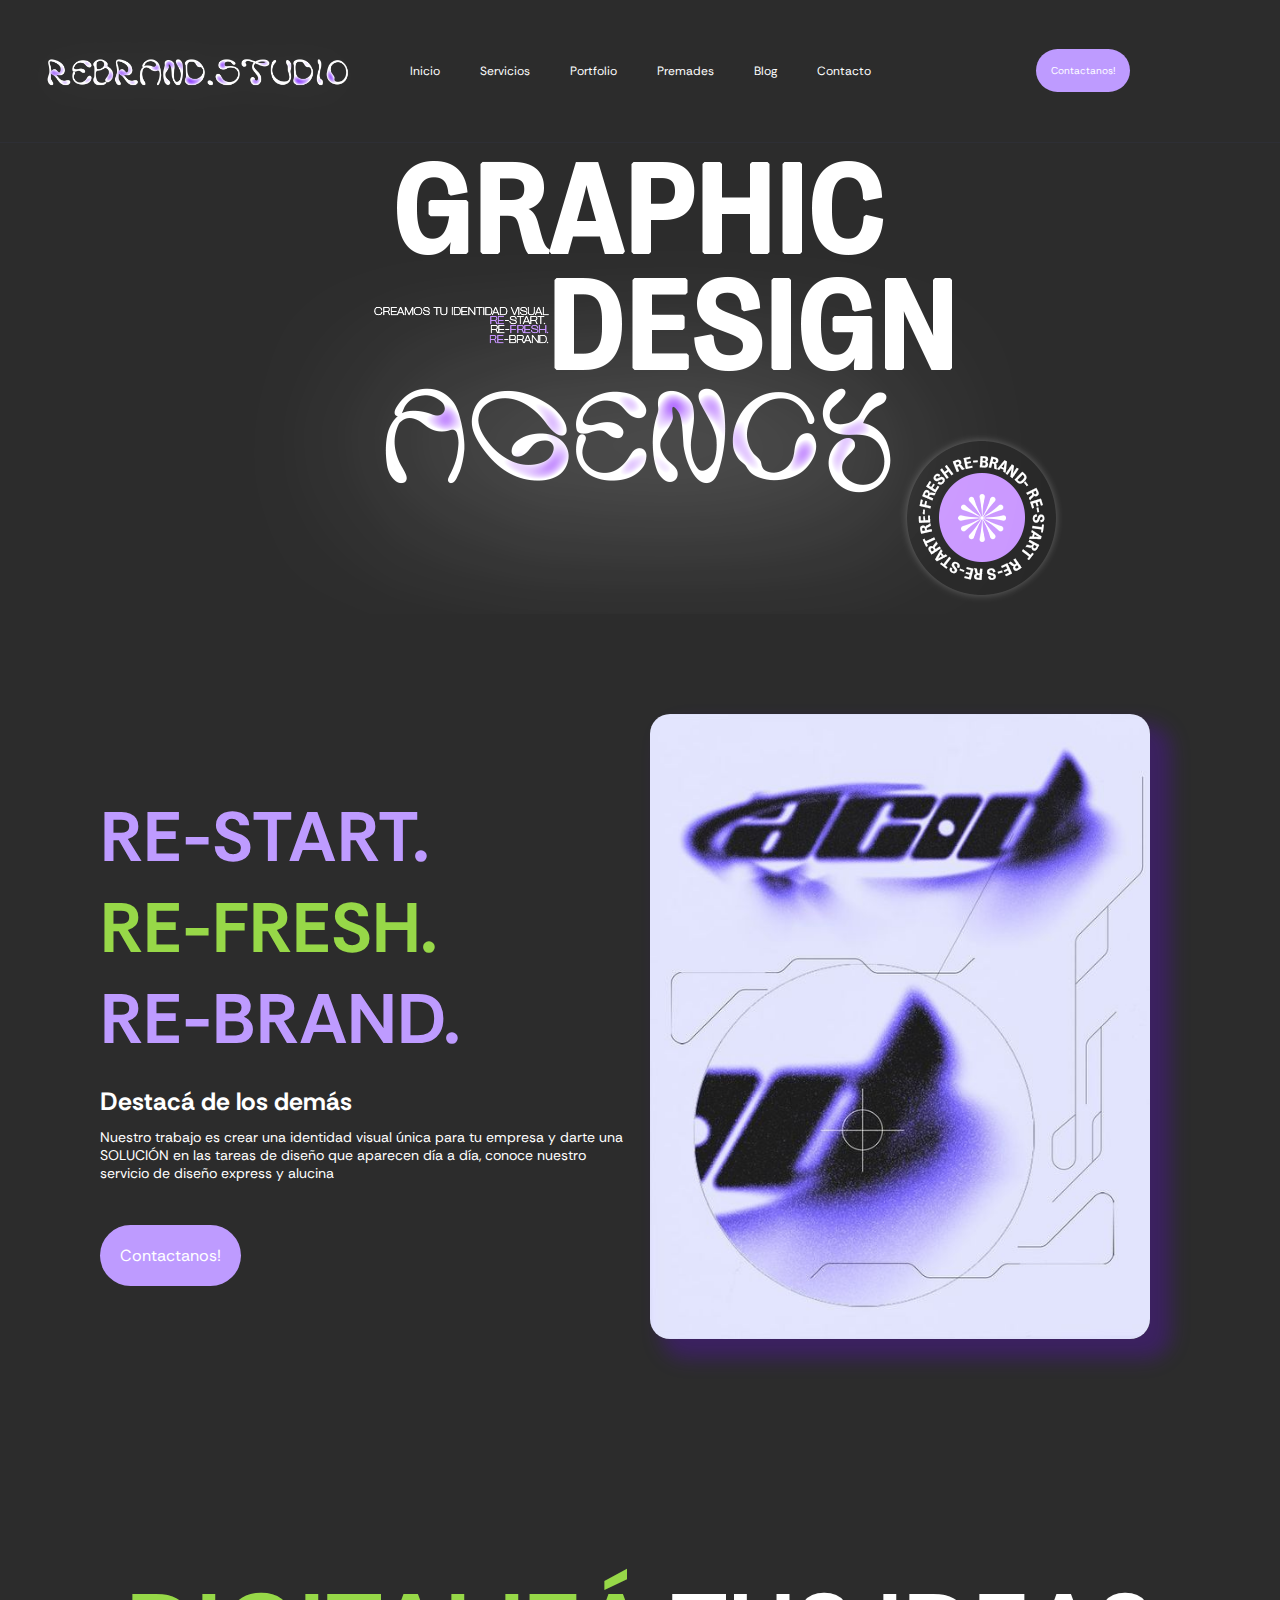
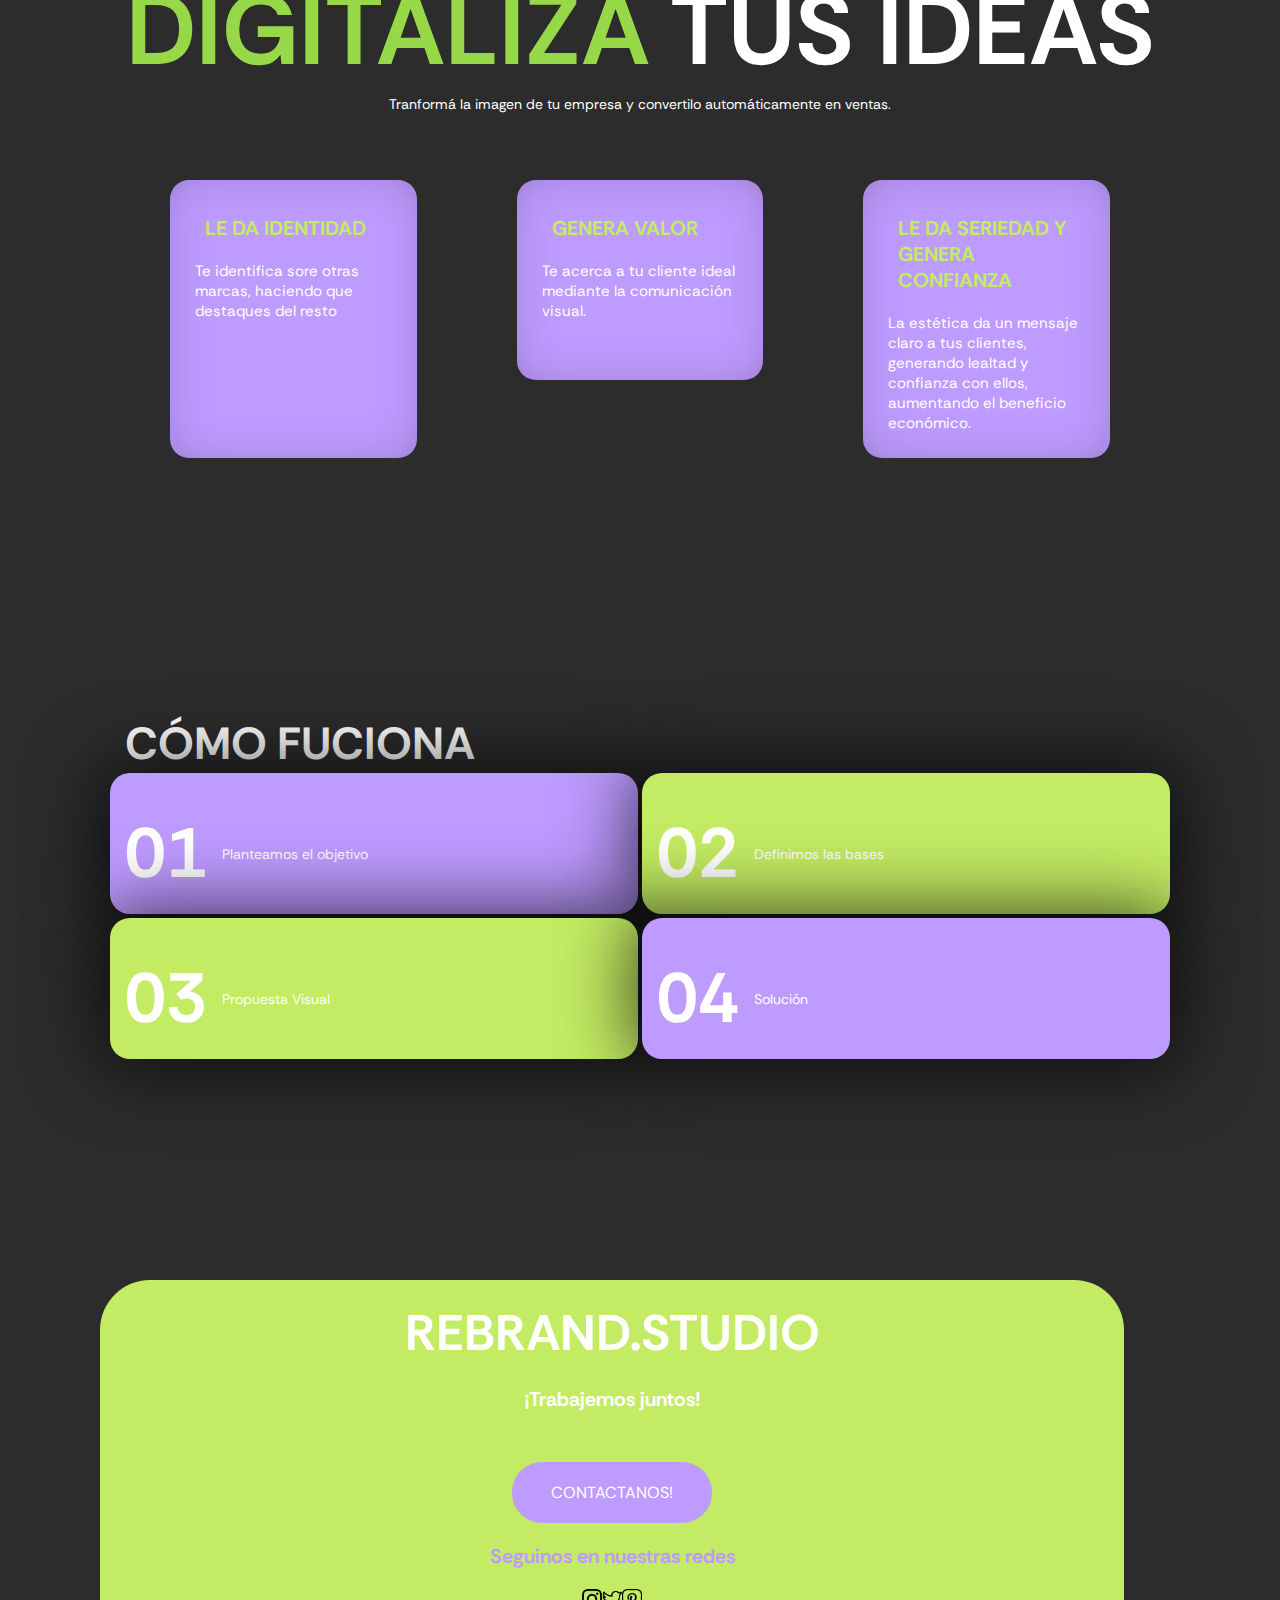
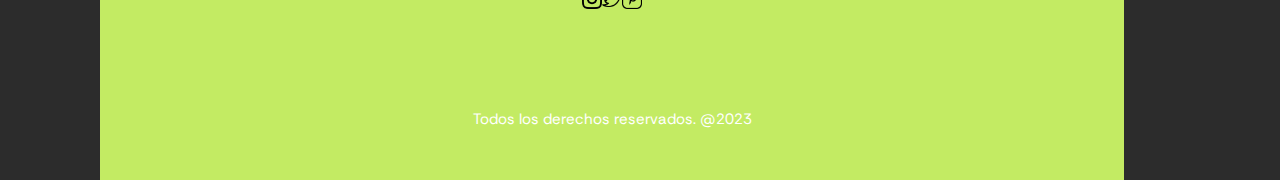
<file: index.html>
<!DOCTYPE html>
<html lang="en">
<head>
    <meta charset="UTF-8">
    <meta name="viewport" content="width=device-width, initial-scale=1.0">
    <title>REBRAND.STUDIO</title>
    <!--LINK CSS-->
    <link rel="stylesheet" href="/css/style.css">
    <link rel="preconnect" href="https://fonts.googleapis.com">
<link rel="preconnect" href="https://fonts.gstatic.com" crossorigin>
<link href="https://fonts.googleapis.com/css2?family=Rethink+Sans:ital,wght@0,400;0,500;0,800;1,400;1,600&display=swap" rel="stylesheet">


</head>
<body>

    <section class="menu">
        <a href="/index.html"><img src="/images/logo.png" alt="logotipo del sitio"></a>
        
                <nav>
                <ul>
                    <li><a href="#">Inicio</a></li>
                    <li><a href="/html/servicios.html">Servicios</a></li>
                    <li><a href="/html/portfolio.html">Portfolio</a></li>
                    <li><a href="/html/premades.html">Premades</a></li>
                    <li><a href="/html/blog.html">Blog</a></li>
                    <li><a href="/html/contacto.html">Contacto</a></li>
                </ul>
            </nav>
            <a href="/html/contacto.html" class="boton-contacto">Contactanos!</a>
        </section>

        <header class="header"> <!-- Seccion 1 -->
            <img src="/images/HEADER.png" alt="header">
        </header>
    

    <section class="contenedor1"> <!-- Seccion 2 -->
    <div class="contenedor-frase">  
    <h1>RE-START. <br>
        <span>RE-FRESH. </span><br>
        RE-BRAND.</h1>
    <h4>Destacá de los demás</h4>
    <p>Nuestro trabajo es crear una identidad visual única para tu empresa y darte una SOLUCIÓN en las tareas de diseño que aparecen día a día, conoce nuestro servicio de diseño express y alucina</p>
    <br>
    <br>
    <br>
    <a href="/html/contacto.html" class="botoncontacto2">Contactanos!</a>
</div>
    <div class="imagen">
        <img src="/images/789d61e05ead53d1b946e981566dd498.jpg" alt="frase">
    </div>
    </section>
    <br>

    <section class="contenedor2"> <!-- Seccion 3 -->
    <h2><span>DIGITALIZÁ</span> TUS IDEAS</h2>
    <p>Tranformá la imagen de tu empresa y convertilo automáticamente en ventas. </p>
    <div class="boxespadre">
    <div class="box1">
    <h4>LE DA IDENTIDAD</h4>
    <p>Te identifica sore otras marcas, haciendo que destaques del resto</p>
    </div>
    <div class="box2">
    <h4>GENERA VALOR</h4>
    <p>Te acerca a tu cliente ideal mediante la comunicación visual.</p>
    </div>
    <div class="box1">
    <h4>LE DA SERIEDAD Y GENERA CONFIANZA</h4>
    <p>La estética da un mensaje claro a tus clientes, generando lealtad y confianza con ellos, aumentando el beneficio económico.</p>
    </div>
    </div>
</section>
    <br>
    <section class="contenedor3"> <!-- Seccion 4 -->
    <h2>CÓMO FUCIONA</h2>
    <div class="cajaspadres">
    <div class="uno">
        <h4>01</h4>
        <p>Planteamos el objetivo</p>
    </div>
    <div class="dos">
        <h4>02</h4>
        <p>Definimos las bases</p>
    </div>
    <div class="tres">
        <h4>03</h4>
        <p>Propuesta Visual</p>
    </div>
    <div class="cuatro">
        <h4>04</h4>
        <p>Solución</p>
    </div>
    </div>
    </section>
    <br>
    <footer class="footer"> <!-- Seccion 6 -->

        <h2>REBRAND.STUDIO</h2>
        <h3>¡Trabajemos juntos!</h3>
        <a class="botoncontacto" href="/contacto.html">CONTACTANOS!</a>
        <h4>Seguinos en nuestras redes</h4>
        <div class="iconosrrss">
        <img src="/images/instagram.png" alt="RRSS"/>
        <img src="/images/twitter.png" alt="RRSS"/>
        <img src="/images/pinterest.png" alt="RRSS"/>
        </div>
        <p>Todos los derechos reservados. @2023</p>
    

    </footer>

</body>
</html>
</file>
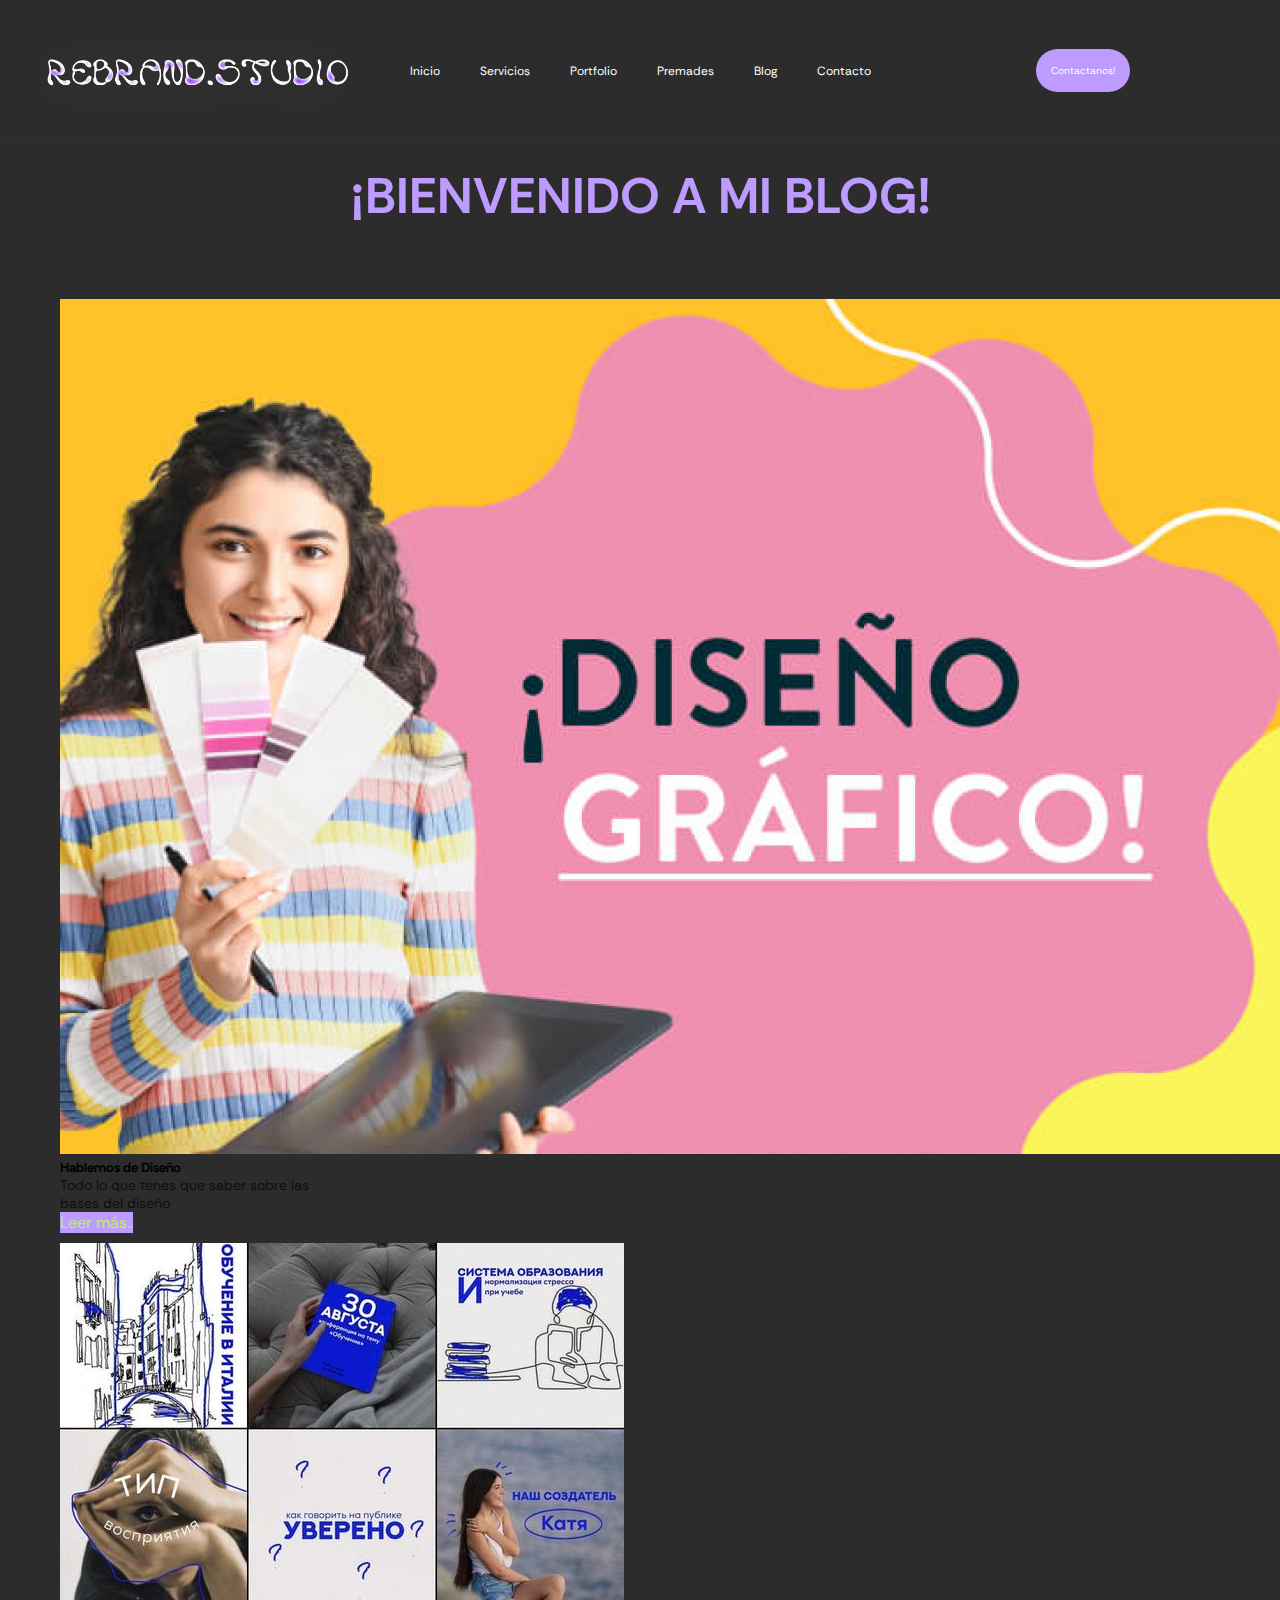
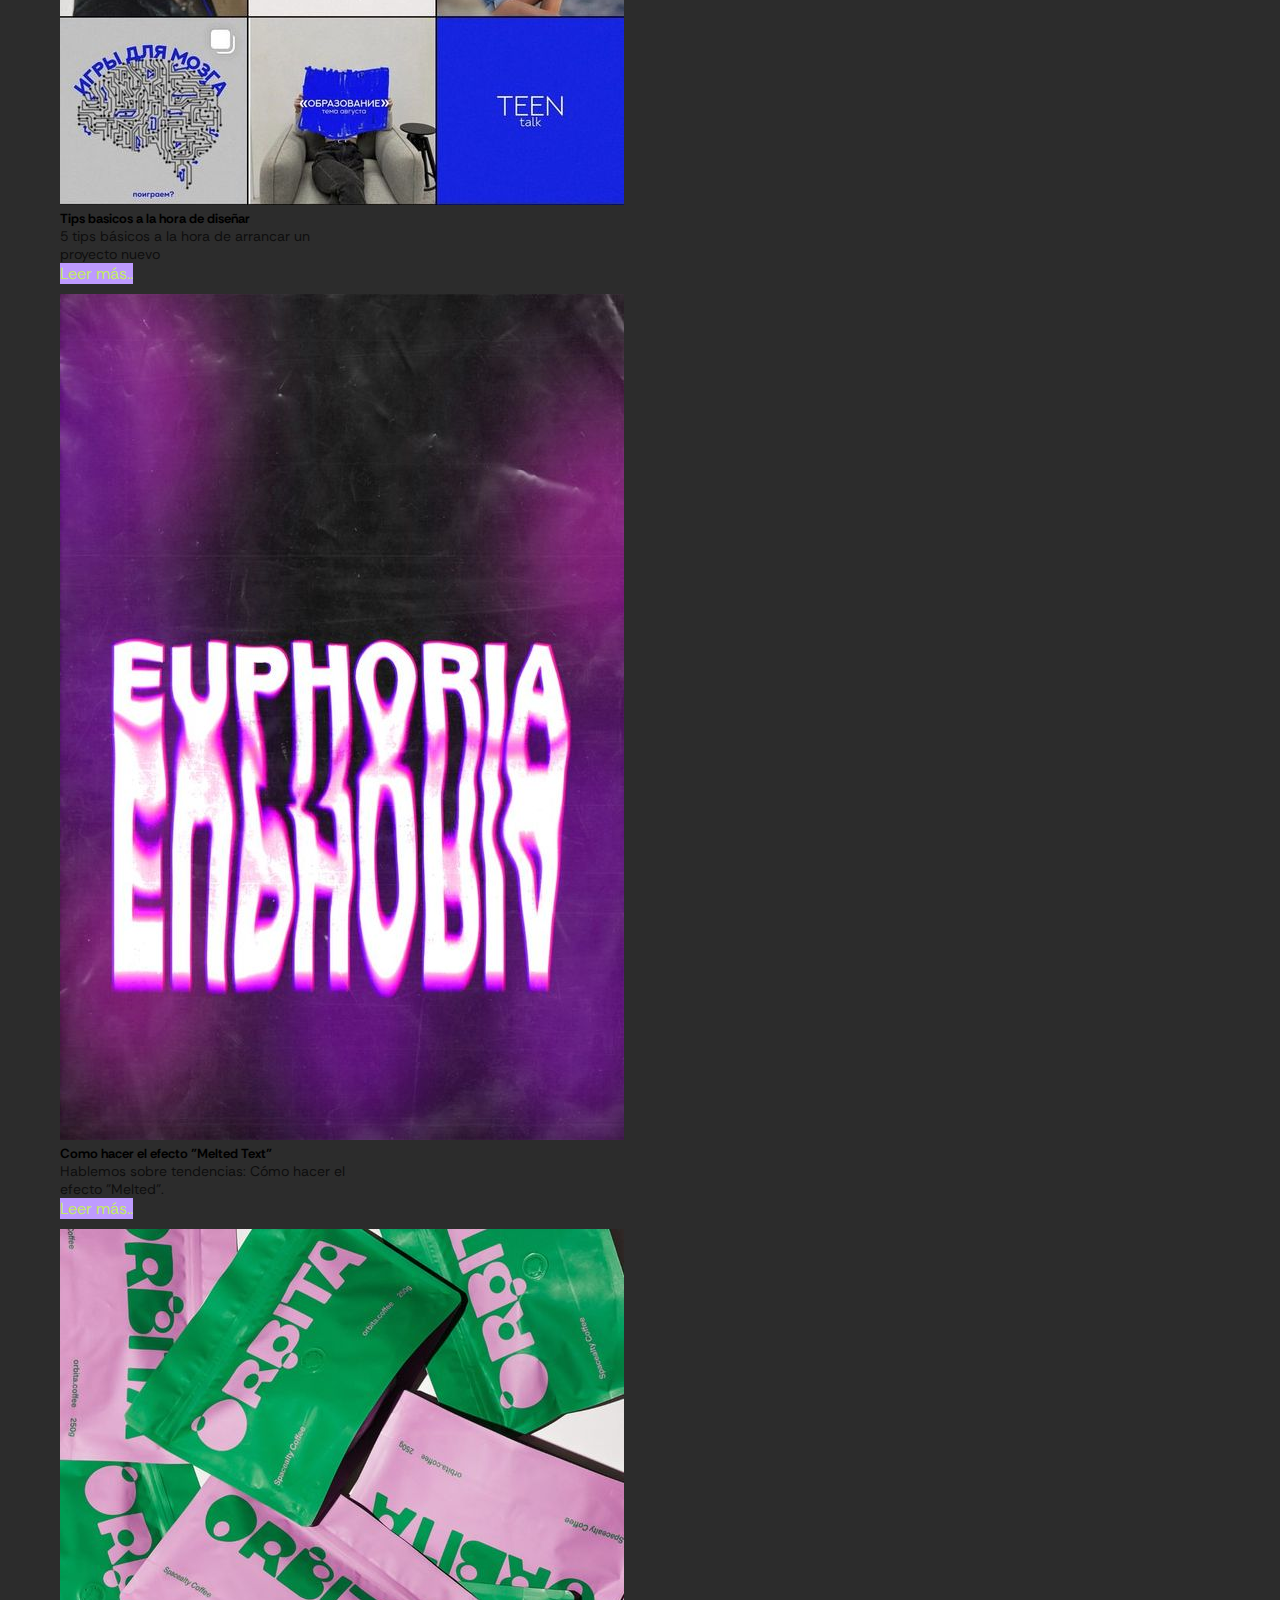
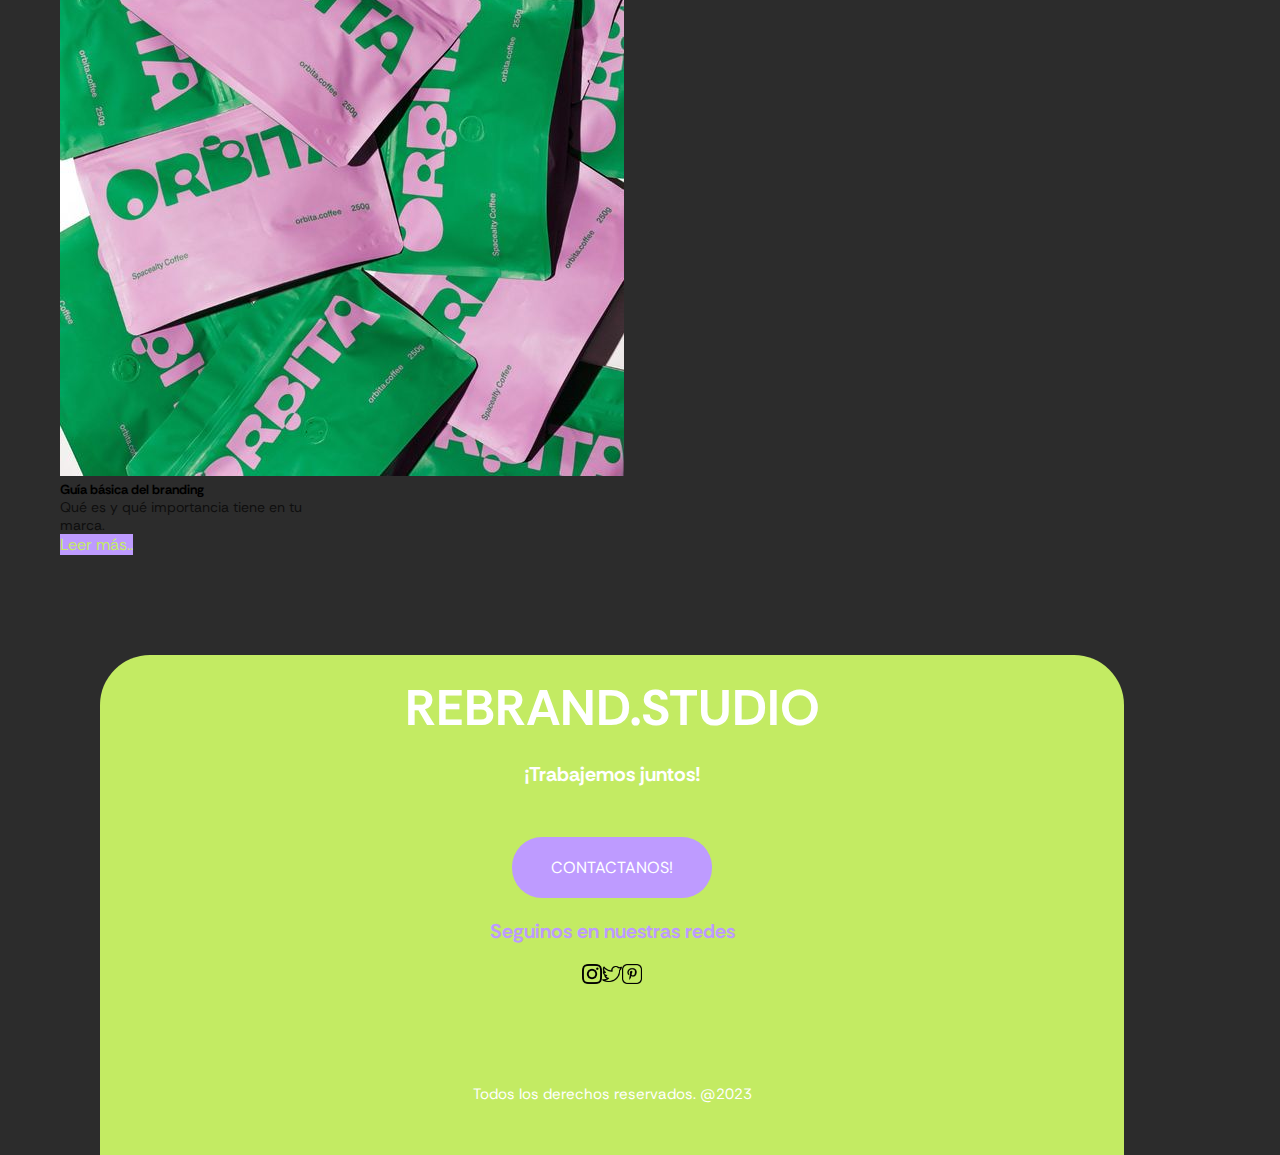
<file: html/blog.html>
<!DOCTYPE html>
<html lang="en">
<head>
    <meta charset="UTF-8">
    <meta name="viewport" content="width=device-width, initial-scale=1.0">
    <title>REBRAND.STUDIO | Blog</title>
     <!--LINK BOOTSTRAP-->
     <link href="https://cdn.jsdelivr.net/npm/bootstrap@5.3.2/dist/css/bootstrap.min.css" rel="stylesheet" integrity="sha384-T3c6CoIi6uLrA9TneNEoa7RxnatzjcDSCmG1MXxSR1GAsXEV/Dwwykc2MPK8M2HN" crossorigin="anonymous">
     <link rel="stylesheet" href="/css/style.css">
     <link rel="preconnect" href="https://fonts.googleapis.com">
     <link rel="preconnect" href="https://fonts.gstatic.com" crossorigin>
     <link href="https://fonts.googleapis.com/css2?family=Rethink+Sans:ital,wght@0,400;0,500;0,800;1,400;1,600&display=swap" rel="stylesheet">
</head>
<body>
  <section class="menu">
    <a href="/index.html"><img src="/images/logo.png" alt="logotipo del sitio"></a>
            <nav>
            <ul>
                <li><a href="../index.html">Inicio</a></li>
                <li><a href="/html/servicios.html">Servicios</a></li>
                <li><a href="/html/portfolio.html">Portfolio</a></li>
                <li><a href="/html/premades.html">Premades</a></li>
                <li><a href="/html/blog.html">Blog</a></li>
                <li><a href="/html/contacto.html">Contacto</a></li>
            </ul>
        </nav>
        <a href="#" class="boton-contacto">Contactanos!</a>
    </section>
    <div class="titulo"><h1>¡BIENVENIDO A MI BLOG!</h1></div>
    <div class="card-group">
        <div class="card" style="width: 18rem;">
        <img src="/images/diseno-grafico.jpg" class="card-img-top" alt="...">
        <div class="card-body">
          <h5 class="card-title">Hablemos de Diseño</h5>
          <p class="card-text">Todo lo que tenes que saber sobre las bases del diseño</p>
          <a href="#" class="btn btn-primary">Leer más..</a>
        </div>
      </div>

      <div class="card" style="width: 18rem;">
        <img src="/images/tips.jpg" class="card-img-top" alt="...">
        <div class="card-body">
          <h5 class="card-title">Tips basicos a la hora de diseñar</h5>
          <p class="card-text">5 tips básicos a la hora de arrancar un proyecto nuevo</p>
          <a href="#" class="btn btn-primary">Leer más..</a>
        </div>
      </div>

      <div class="card" style="width: 18rem;">
        <img src="/images/melted.jpg" class="card-img-top" alt="...">
        <div class="card-body">
          <h5 class="card-title">Como hacer el efecto "Melted Text"</h5>
          <p class="card-text">Hablemos sobre tendencias: Cómo hacer el efecto "Melted".</p>
          <a href="#" class="btn btn-primary">Leer más..</a>
        </div>
      </div>

      <div class="card" style="width: 18rem;">
        <img src="/images/branding.jpg" class="card-img-top" alt="...">
        <div class="card-body">
          <h5 class="card-title">Guía básica del branding</h5>
          <p class="card-text">Qué es y qué importancia tiene en tu marca.</p>
          <a href="#" class="btn btn-primary">Leer más..</a>
        </div>
      </div>
      </div>

      <footer class="footer"> <!-- Seccion 6 -->

        <h2>REBRAND.STUDIO</h2>
        <h3>¡Trabajemos juntos!</h3>
        <a class="botoncontacto" href="/contacto.html">CONTACTANOS!</a>
        <h4>Seguinos en nuestras redes</h4>
        <div class="iconosrrss">
        <img src="/images/instagram.png" alt="RRSS"/>
        <img src="/images/twitter.png" alt="RRSS"/>
        <img src="/images/pinterest.png" alt="RRSS"/>
        </div>
        <p>Todos los derechos reservados. @2023</p>
    </footer>
    <script src="https://cdn.jsdelivr.net/npm/@popperjs/core@2.11.8/dist/umd/popper.min.js" integrity="sha384-I7E8VVD/ismYTF4hNIPjVp/Zjvgyol6VFvRkX/vR+Vc4jQkC+hVqc2pM8ODewa9r" crossorigin="anonymous"></script>
    <script src="https://cdn.jsdelivr.net/npm/bootstrap@5.3.2/dist/js/bootstrap.min.js" integrity="sha384-BBtl+eGJRgqQAUMxJ7pMwbEyER4l1g+O15P+16Ep7Q9Q+zqX6gSbd85u4mG4QzX+" crossorigin="anonymous"></script>
</body>
</body>
</html>
</file>
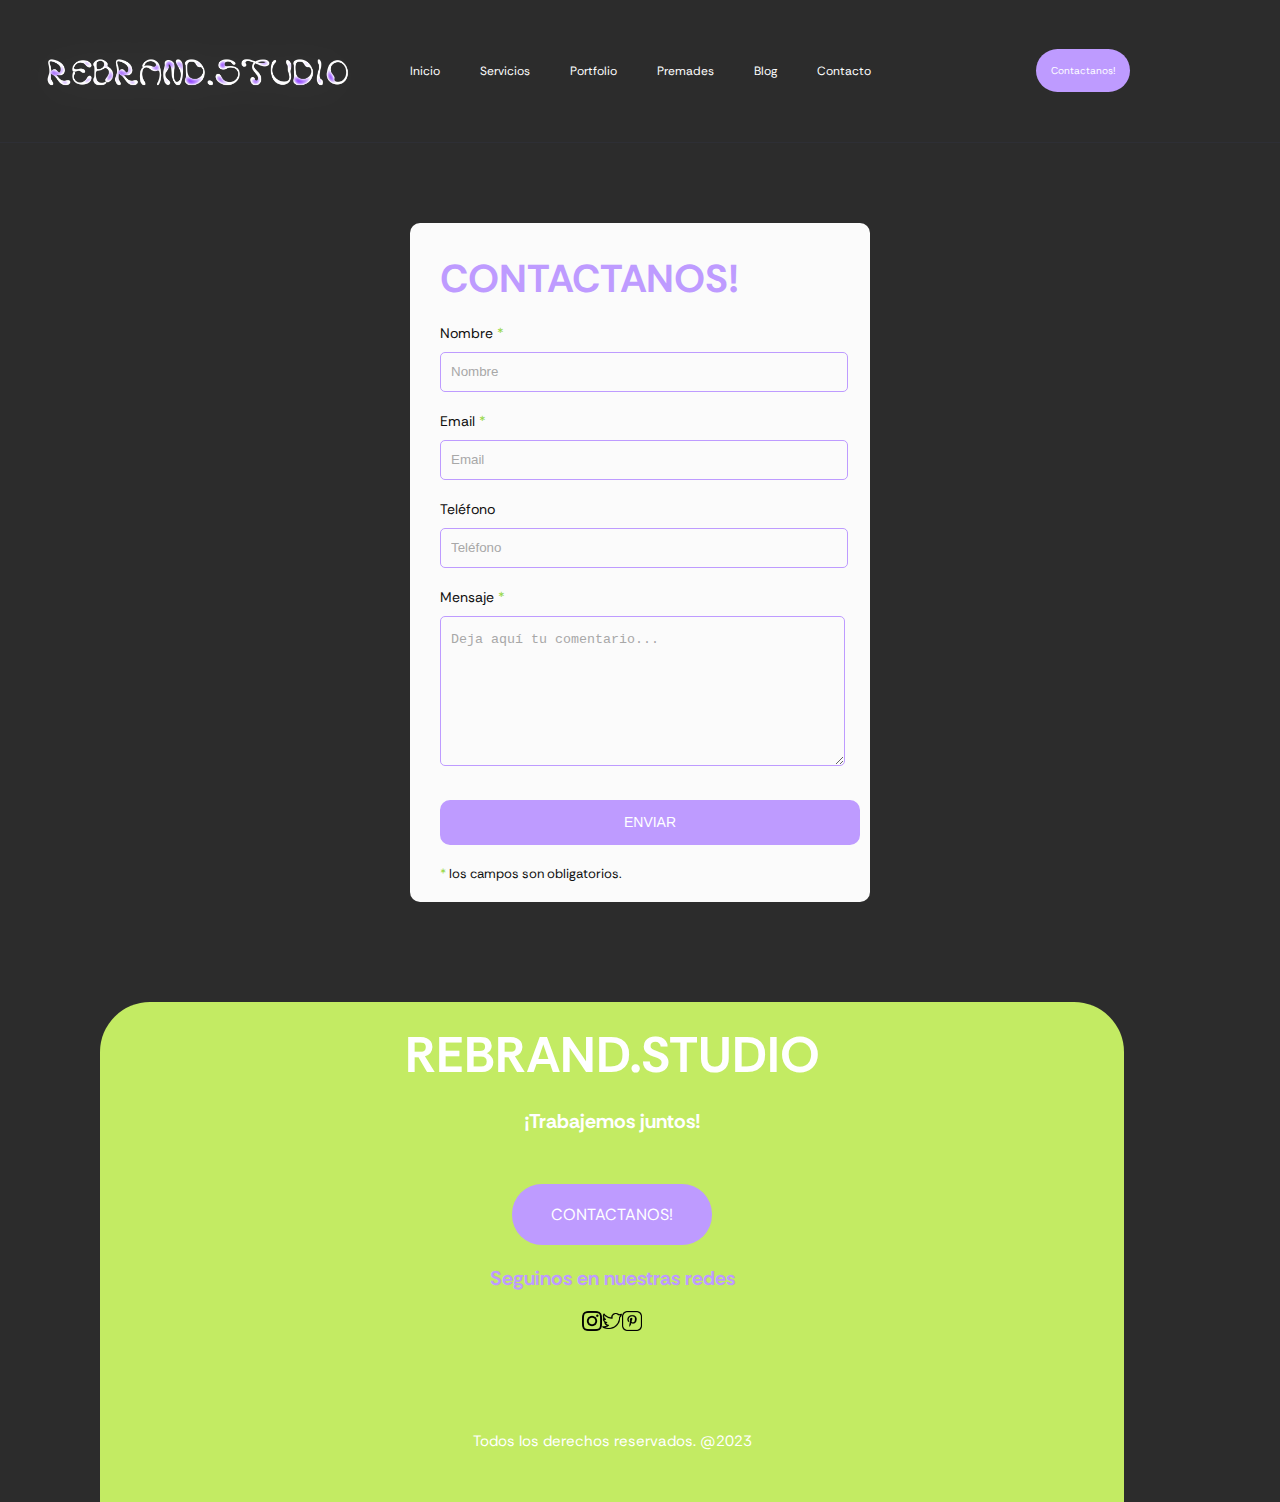
<file: html/contacto.html>
<!DOCTYPE html>
<html lang="en">
<head>
    <meta charset="UTF-8">
    <meta name="viewport" content="width=device-width, initial-scale=1.0">
    <title>CONTACTO | REBRAND.STUDIO</title>
    <link rel="stylesheet" href="/css/style.css">
    <link rel="preconnect" href="https://fonts.googleapis.com">
    <link rel="preconnect" href="https://fonts.gstatic.com" crossorigin>
    <link href="https://fonts.googleapis.com/css2?family=Rethink+Sans:ital,wght@0,400;0,500;0,800;1,400;1,600&display=swap" rel="stylesheet">
</head>
<body>
  <section class="menu">
    <a href="/index.html"><img src="/images/logo.png" alt="logotipo del sitio"></a>
            <nav>
            <ul>
                <li><a href="../index.html">Inicio</a></li>
                <li><a href="/html/servicios.html">Servicios</a></li>
                <li><a href="/html/portfolio.html">Portfolio</a></li>
                <li><a href="/html/premades.html">Premades</a></li>
                <li><a href="/html/blog.html">Blog</a></li>
                <li><a href="/html/contacto.html">Contacto</a></li>
            </ul>
        </nav>
        <a href="#" class="boton-contacto">Contactanos!</a>
    </section>
    <div class="contact_form">
      <div class="formulario">      
        <h1>CONTACTANOS!</h1>
            <form action="submeter-formulario.php" method="post">       
            <p>
            <label for="nombre" class="colocar_nombre">Nombre
            <span class="obligatorio">*</span>
            </label>
            <input type="text" name="introducir_nombre" id="nombre" required="obligatorio" placeholder="Nombre">
            </p>
                
            <p>
            <label for="email" class="colocar_email">Email
            <span class="obligatorio">*</span>
            </label>
            <input type="email" name="introducir_email" id="email" required="obligatorio" placeholder="Email">
            </p>
              
            <p>
            <label for="telefone" class="colocar_telefono">Teléfono
            </label>
            <input type="tel" name="introducir_telefono" id="telefono" placeholder="Teléfono">
            </p>        
            
            <p>
            <label for="mensaje" class="colocar_mensaje">Mensaje
            <span class="obligatorio">*</span>
            </label>                     
             <textarea name="introducir_mensaje" class="texto_mensaje" id="mensaje" required="obligatorio" placeholder="Deja aquí tu comentario..."></textarea> 
             </p>                    
                
            <button type="submit" name="enviar_formulario" id="enviar"><p>Enviar</p></button>
  
            <p class="aviso">
                    <span class="obligatorio"> * </span>los campos son obligatorios.
            </p>          
              
            </form>
      </div>  
    </div>
  

    <footer class="footer"> <!-- Seccion 6 -->

      <h2>REBRAND.STUDIO</h2>
      <h3>¡Trabajemos juntos!</h3>
      <a class="botoncontacto" href="/contacto.html">CONTACTANOS!</a>
      <h4>Seguinos en nuestras redes</h4>
      <div class="iconosrrss">
      <img src="/images/instagram.png" alt="RRSS"/>
      <img src="/images/twitter.png" alt="RRSS"/>
      <img src="/images/pinterest.png" alt="RRSS"/>
      </div>
      <p>Todos los derechos reservados. @2023</p>
  

  </footer>
</body>
</html>
</file>
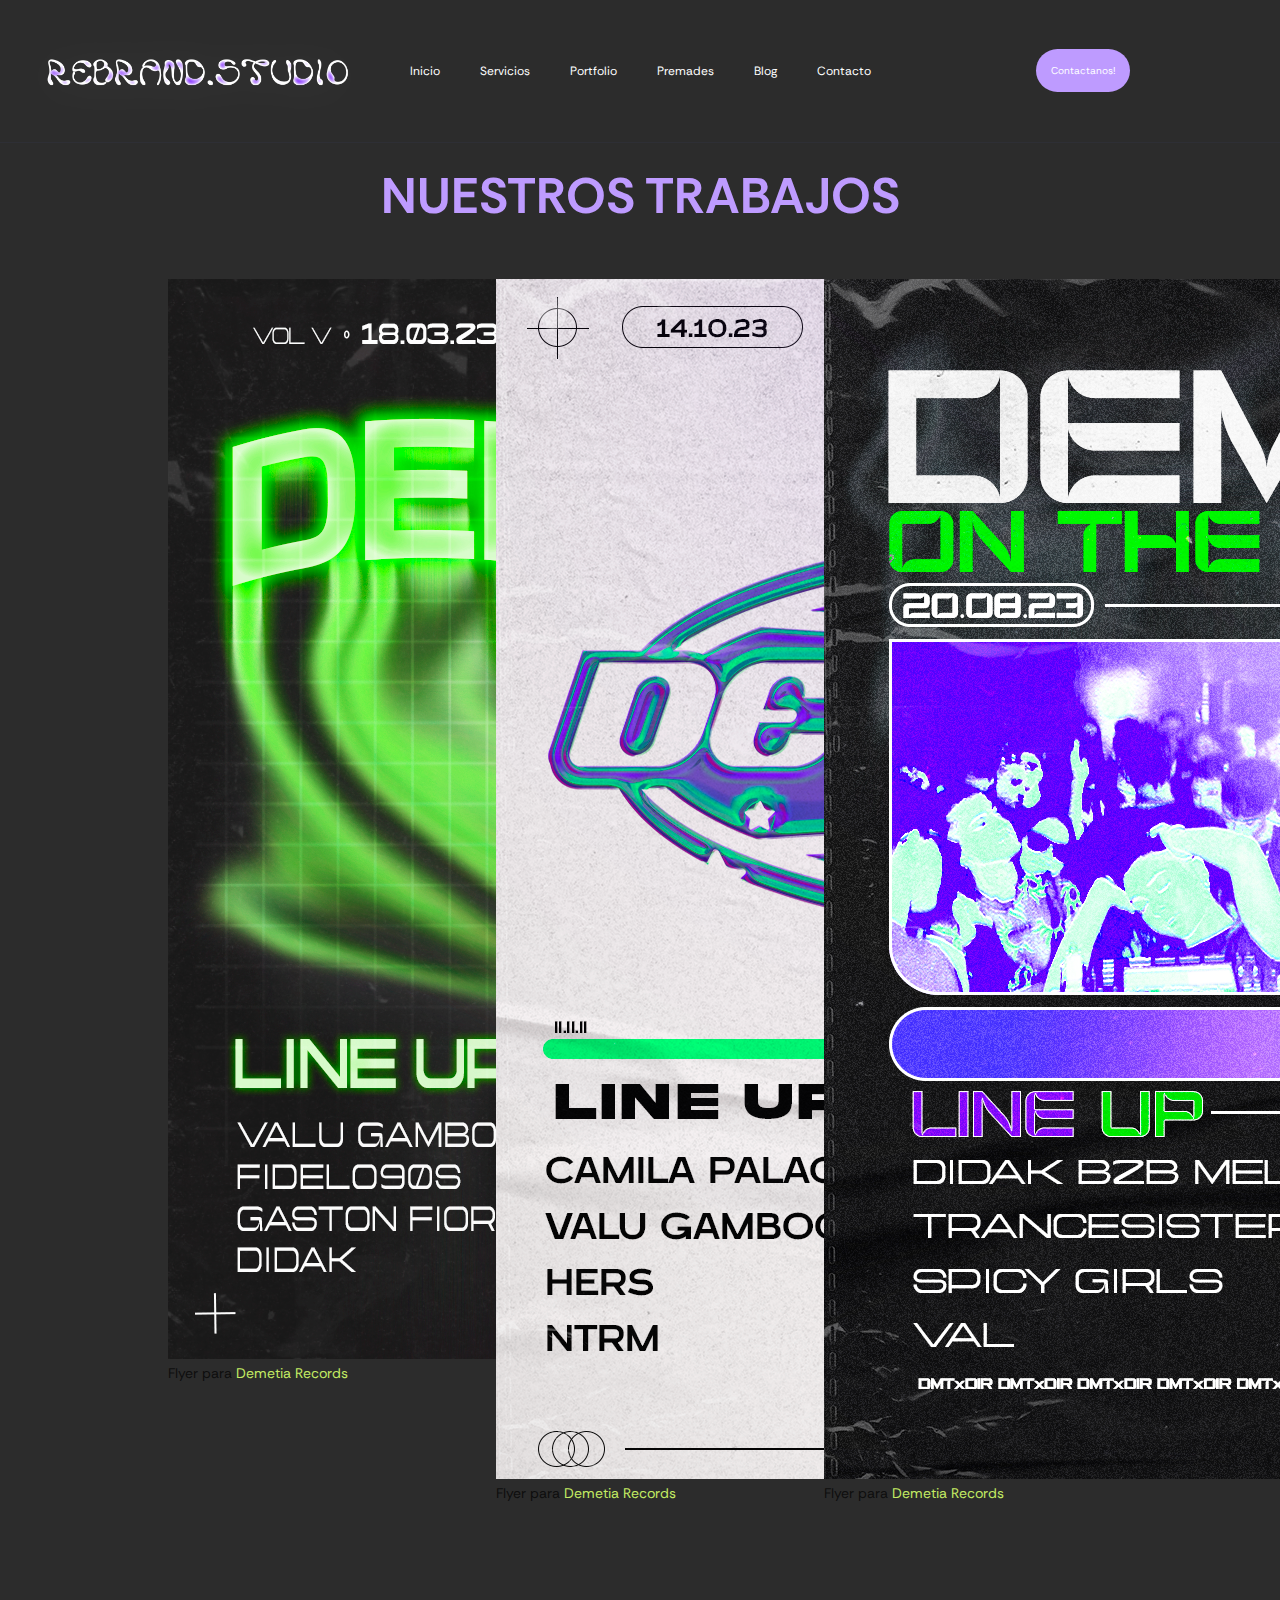
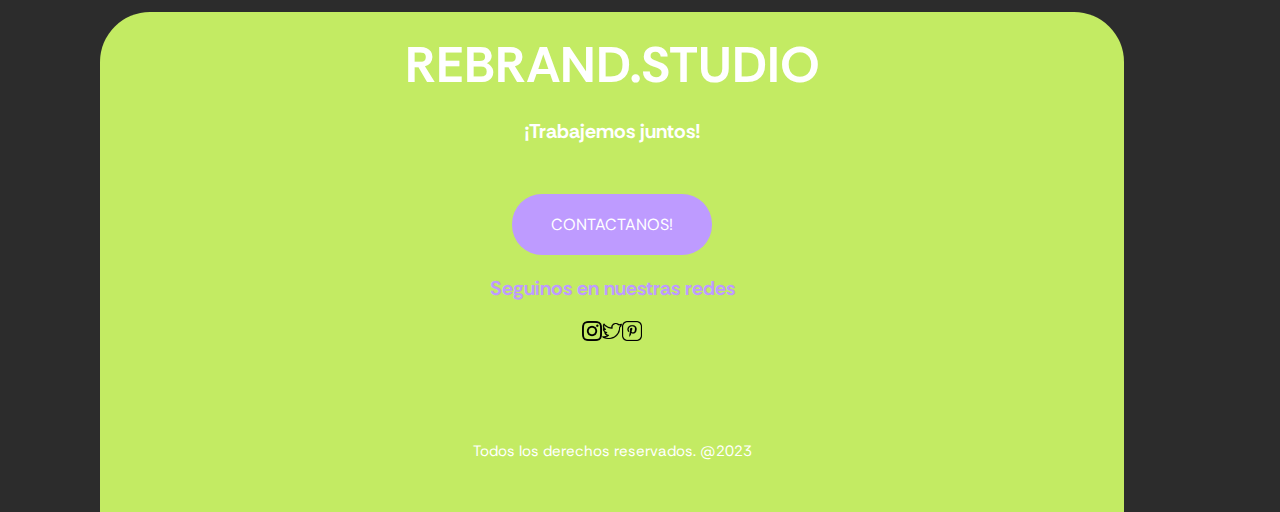
<file: html/portfolio.html>
<!DOCTYPE html>
<html lang="en">
<head>
    <meta charset="UTF-8">
    <meta name="viewport" content="width=+, initial-scale=1.0">
    <title>PORTFOLIO | REBRAND.STUDIO</title>
    <!--LINK BOOTSTRAP-->
    <link href="https://cdn.jsdelivr.net/npm/bootstrap@5.3.2/dist/css/bootstrap.min.css" rel="stylesheet" integrity="sha384-T3c6CoIi6uLrA9TneNEoa7RxnatzjcDSCmG1MXxSR1GAsXEV/Dwwykc2MPK8M2HN" crossorigin="anonymous">
    <!--LINK CSS-->
    <link rel="stylesheet" href="/css/style.css">
    <link rel="preconnect" href="https://fonts.googleapis.com">
    <link rel="preconnect" href="https://fonts.gstatic.com" crossorigin>
    <link href="https://fonts.googleapis.com/css2?family=Rethink+Sans:ital,wght@0,400;0,500;0,800;1,400;1,600&display=swap" rel="stylesheet">
</head>
<body>
  <section class="menu">
    <a href="/index.html"><img src="/images/logo.png" alt="logotipo del sitio"></a>
            <nav>
            <ul>
                <li><a href="../index.html">Inicio</a></li>
                <li><a href="/html/servicios.html">Servicios</a></li>
                <li><a href="/html/portfolio.html">Portfolio</a></li>
                <li><a href="/html/premades.html">Premades</a></li>
                <li><a href="/html/blog.html">Blog</a></li>
                <li><a href="/html/contacto.html">Contacto</a></li>
            </ul>
        </nav>
        <a href="#" class="boton-contacto">Contactanos!</a>
    </section>
    <div class="titulo"><h1>NUESTROS TRABAJOS</h1></div>
    <!--bootstrap-->
    <div class ="cards">
    <div class="card" style="width: 18rem;">
        <img src="/images/1.png" class="card-img-top" alt="1">
        <div class="card-body">
          <p class="card-text">Flyer para <a href="instagram.com/dementia.records">Demetia Records</a></p>
        </div>
      </div>

      <div class="card" style="width: 18rem;">
        <img src="/images/14.100.png" class="card-img-top" alt="1">
        <div class="card-body">
            <p class="card-text">Flyer para <a href="instagram.com/dementia.records">Demetia Records</a></p>
        </div>
      </div>

      <div class="card" style="width: 18rem;">
        <img src="/images/1V1.png" class="card-img-top" alt="1">
        <div class="card-body">
            <p class="card-text">Flyer para <a href="instagram.com/dementia.records">Demetia Records</a></p>
        </div>
    </div>
      </div>

      <footer class="footer"> <!-- Seccion 6 -->

        <h2>REBRAND.STUDIO</h2>
        <h3>¡Trabajemos juntos!</h3>
        <a class="botoncontacto" href="/contacto.html">CONTACTANOS!</a>
        <h4>Seguinos en nuestras redes</h4>
        <div class="iconosrrss">
        <img src="/images/instagram.png" alt="RRSS"/>
        <img src="/images/twitter.png" alt="RRSS"/>
        <img src="/images/pinterest.png" alt="RRSS"/>
        </div>
        <p>Todos los derechos reservados. @2023</p>
    

    </footer>
    <!--script bootstrap-->
    <script src="https://cdn.jsdelivr.net/npm/@popperjs/core@2.11.8/dist/umd/popper.min.js" integrity="sha384-I7E8VVD/ismYTF4hNIPjVp/Zjvgyol6VFvRkX/vR+Vc4jQkC+hVqc2pM8ODewa9r" crossorigin="anonymous"></script>
    <script src="https://cdn.jsdelivr.net/npm/bootstrap@5.3.2/dist/js/bootstrap.min.js" integrity="sha384-BBtl+eGJRgqQAUMxJ7pMwbEyER4l1g+O15P+16Ep7Q9Q+zqX6gSbd85u4mG4QzX+" crossorigin="anonymous"></script>
</body>
</html>
</file>
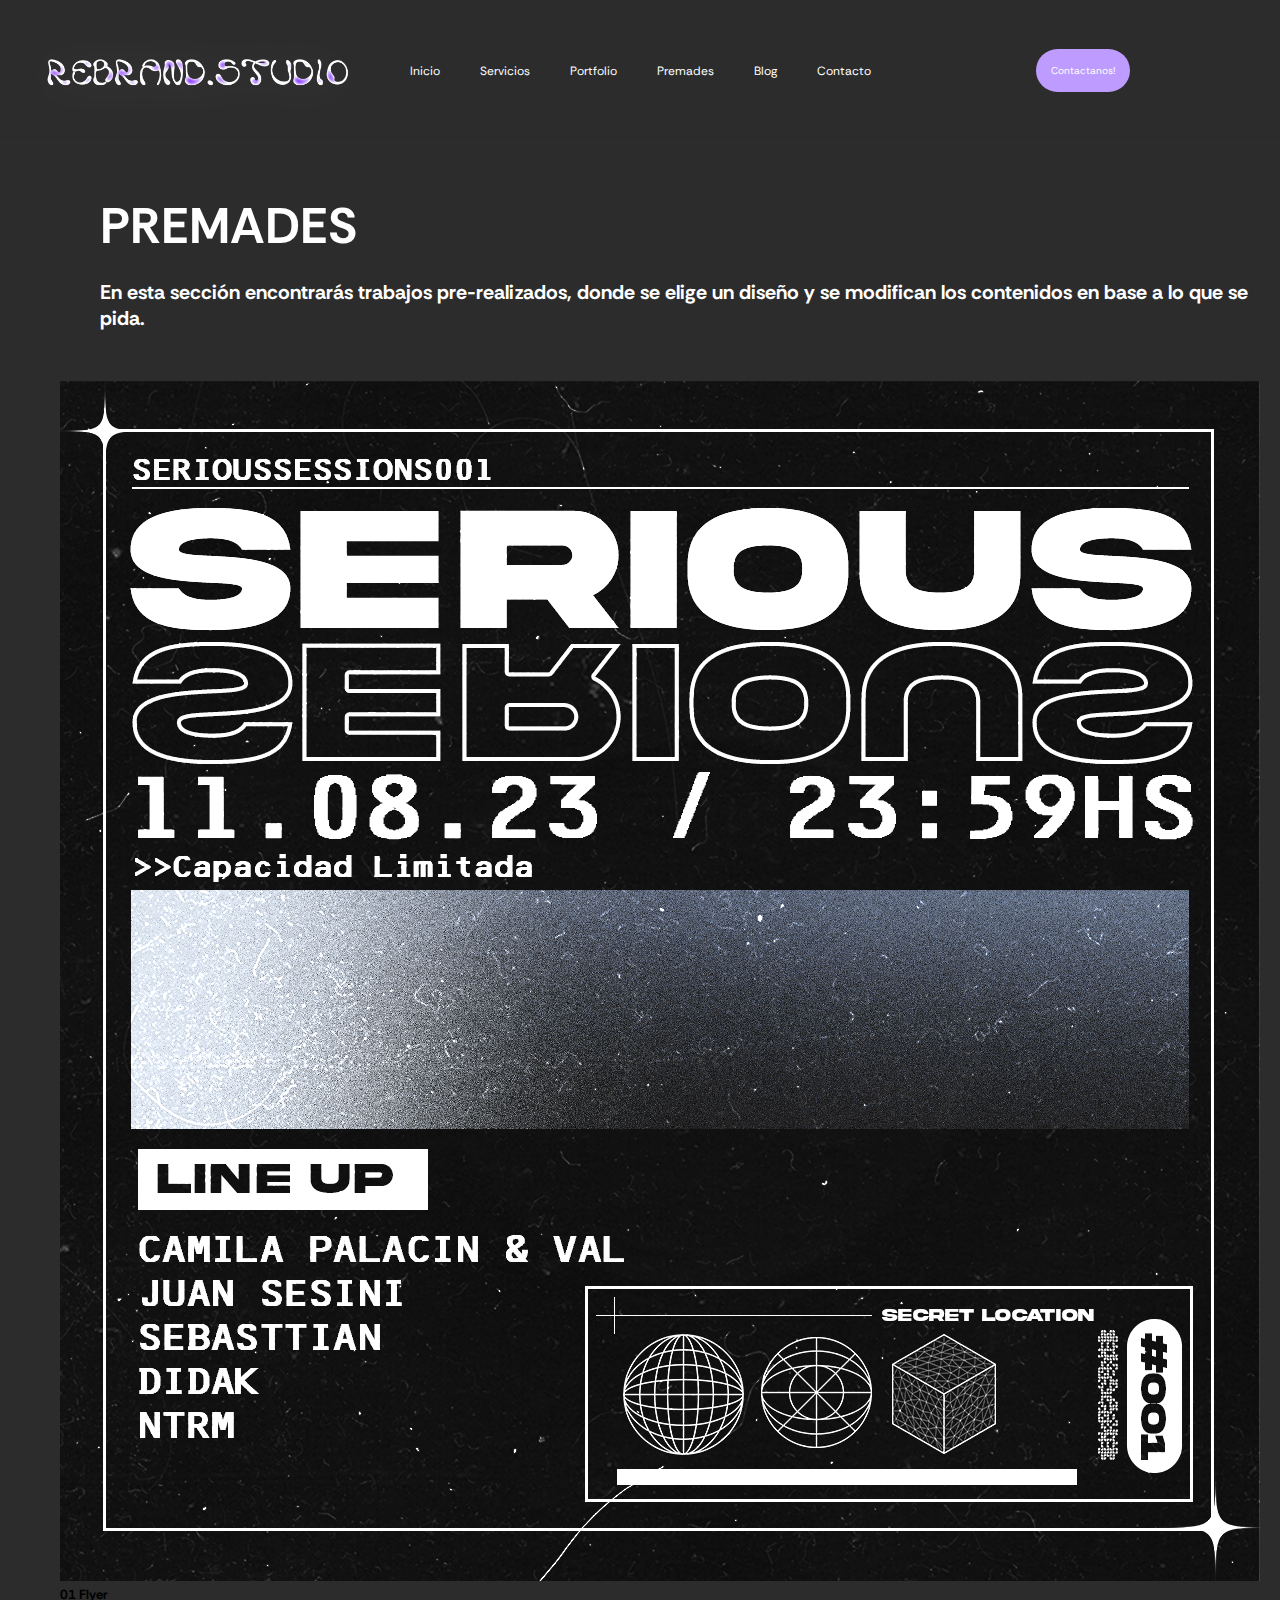
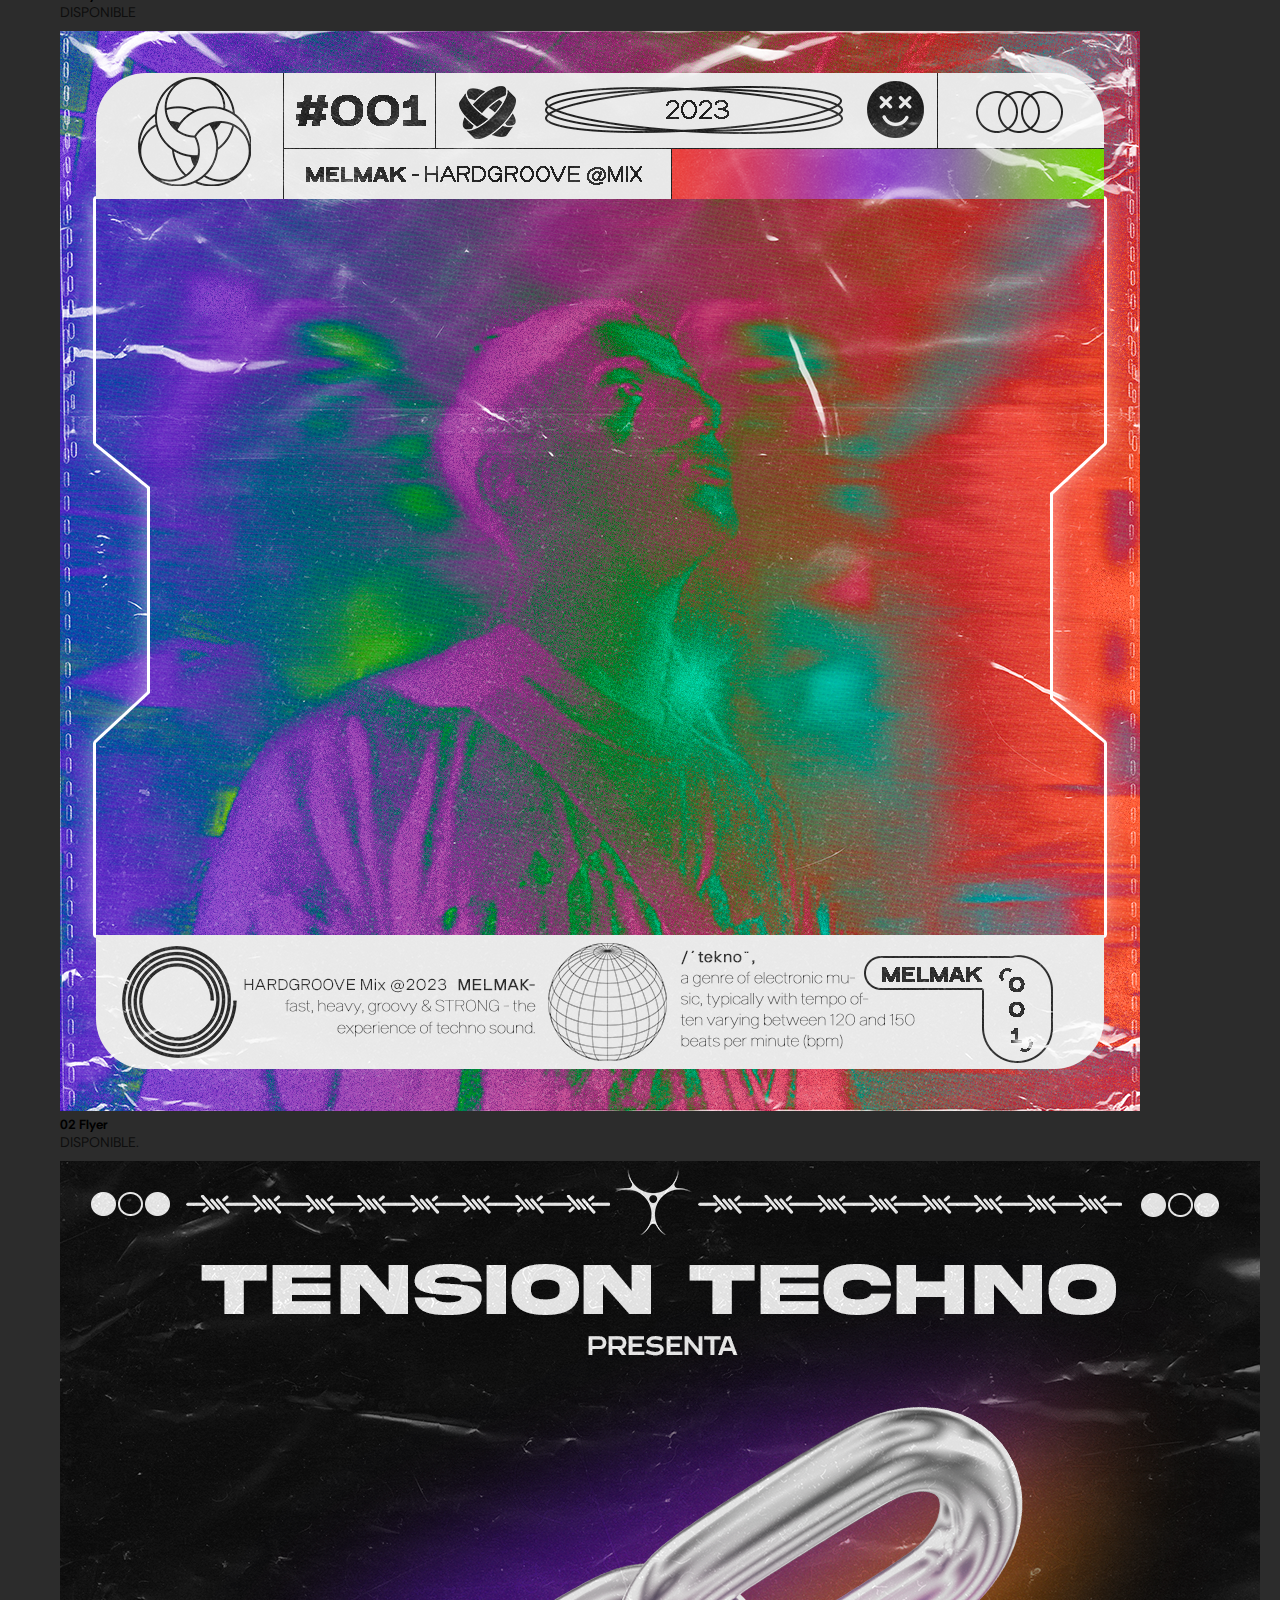
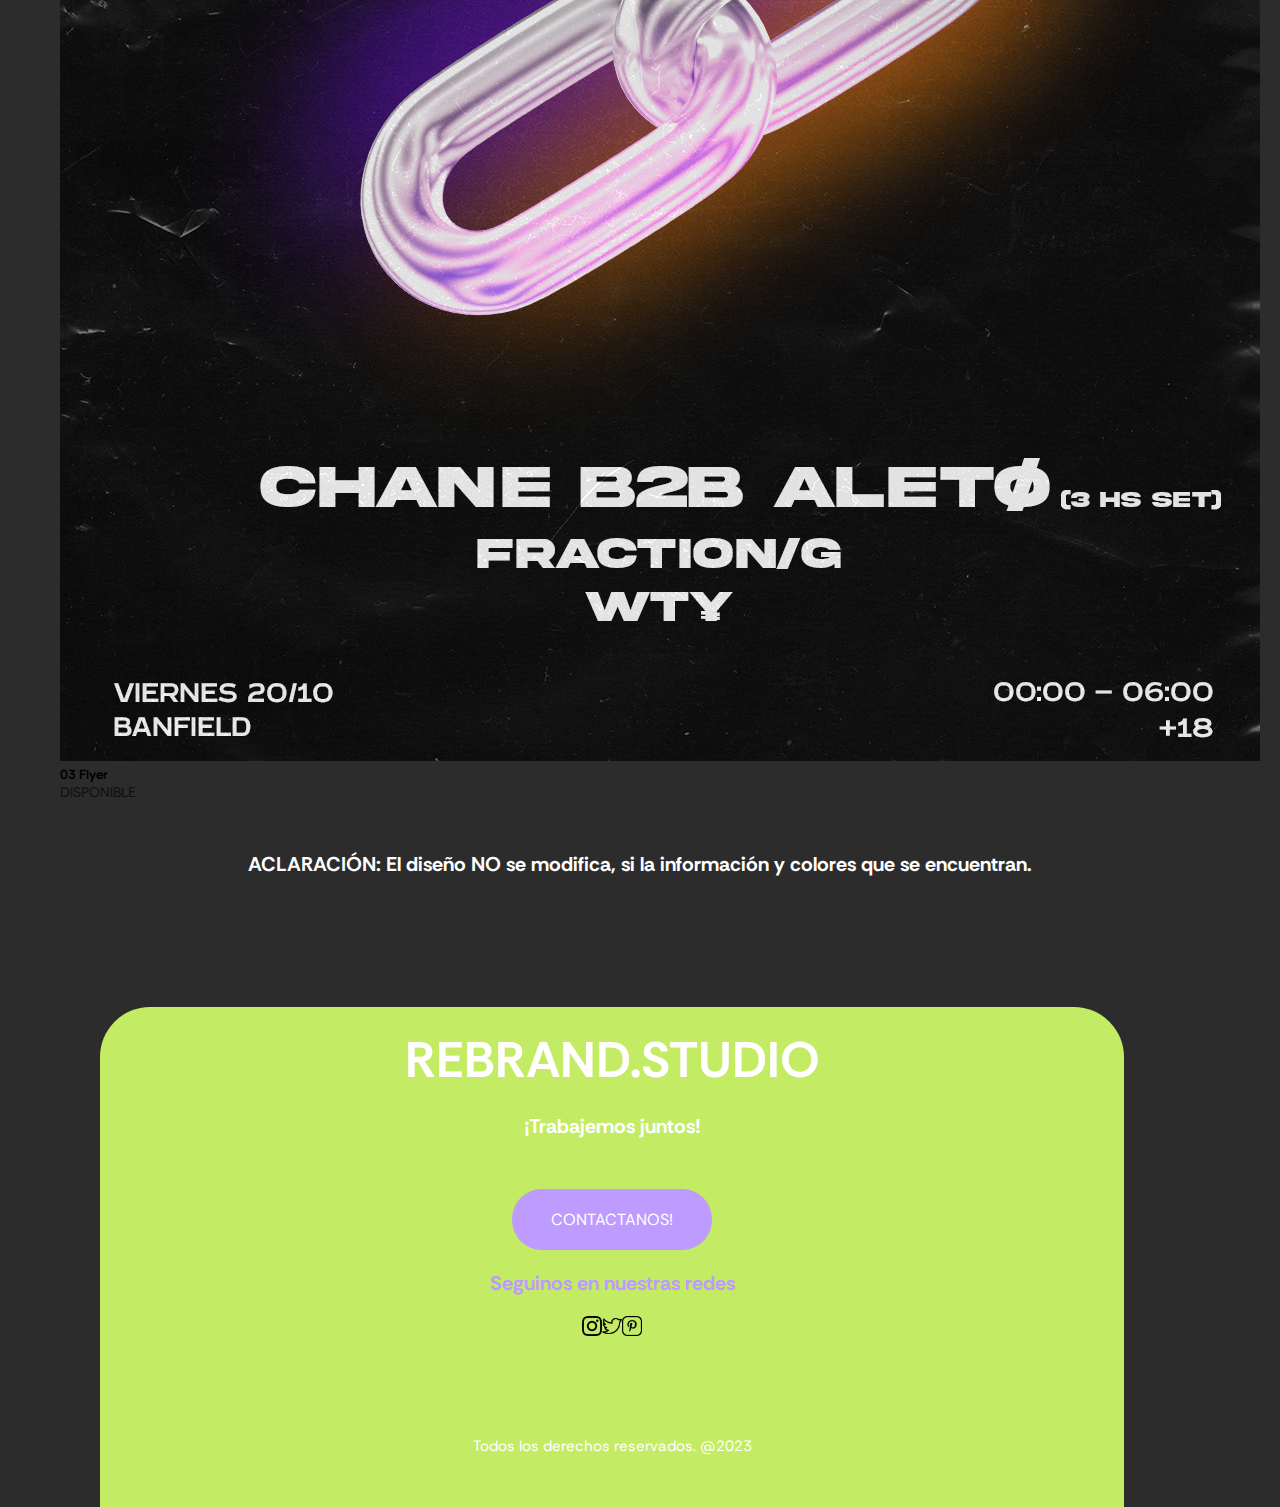
<file: html/premades.html>
<!DOCTYPE html>
<html lang="en">
<head>
    <meta charset="UTF-8">
    <meta name="viewport" content="width=device-width, initial-scale=1.0">
    <title>PREMADES | REBRAND.STUDIO</title>
    <!--LINK BOOTSTRAP-->
    <link href="https://cdn.jsdelivr.net/npm/bootstrap@5.3.2/dist/css/bootstrap.min.css" rel="stylesheet" integrity="sha384-T3c6CoIi6uLrA9TneNEoa7RxnatzjcDSCmG1MXxSR1GAsXEV/Dwwykc2MPK8M2HN" crossorigin="anonymous">
      <!--LINK CSS-->
      <link rel="stylesheet" href="/css/style.css">
      <link rel="preconnect" href="https://fonts.googleapis.com">
      <link rel="preconnect" href="https://fonts.gstatic.com" crossorigin>
      <link href="https://fonts.googleapis.com/css2?family=Rethink+Sans:ital,wght@0,400;0,500;0,800;1,400;1,600&display=swap" rel="stylesheet">
</head>
<body>
  <section class="menu">
    <a href="/index.html"><img src="/images/logo.png" alt="logotipo del sitio"></a>
            <nav>
            <ul>
                <li><a href="../index.html">Inicio</a></li>
                <li><a href="/html/servicios.html">Servicios</a></li>
                <li><a href="/html/portfolio.html">Portfolio</a></li>
                <li><a href="/html/premades.html">Premades</a></li>
                <li><a href="/html/blog.html">Blog</a></li>
                <li><a href="/html/contacto.html">Contacto</a></li>
            </ul>
        </nav>
        <a href="#" class="boton-contacto">Contactanos!</a>
    </section>
    <div class="titulopremades"><h1>PREMADES</h1>
    <h2>En esta sección encontrarás trabajos pre-realizados, donde se elige un diseño y se modifican los contenidos en base a lo que se pida.</h2>
    </div>
    <div class="card-group">
        <div class="card">
          <img src="/images/SERIOUS-FEED.png" class="card-img-top" alt="...">
          <div class="card-body">
            <h5 class="card-title">01 Flyer</h5>
            <p class="card-text">DISPONIBLE</p>
          </div>
        </div>
        <div class="card">
          <img src="/images/juan.png" class="card-img-top" alt="...">
          <div class="card-body">
            <h5 class="card-title">02 Flyer</h5>
            <p class="card-text">DISPONIBLE.</p>
          </div>
        </div>
        <div class="card">
          <img src="/images/01_estatico.png" class="card-img-top" alt="...">
          <div class="card-body">
            <h5 class="card-title">03 Flyer</h5>
            <p class="card-text">DISPONIBLE</p>
          </div>
        </div>
      </div>
      <div class="titulopremades"><h3>ACLARACIÓN: El diseño NO se modifica, si la información y colores que se encuentran.</h3></div>


      <footer class="footer"> <!-- Seccion 6 -->

        <h2>REBRAND.STUDIO</h2>
        <h3>¡Trabajemos juntos!</h3>
        <a class="botoncontacto" href="/contacto.html">CONTACTANOS!</a>
        <h4>Seguinos en nuestras redes</h4>
        <div class="iconosrrss">
        <img src="/images/instagram.png" alt="RRSS"/>
        <img src="/images/twitter.png" alt="RRSS"/>
        <img src="/images/pinterest.png" alt="RRSS"/>
        </div>
        <p>Todos los derechos reservados. @2023</p>
    

    </footer>
    <script src="https://cdn.jsdelivr.net/npm/@popperjs/core@2.11.8/dist/umd/popper.min.js" integrity="sha384-I7E8VVD/ismYTF4hNIPjVp/Zjvgyol6VFvRkX/vR+Vc4jQkC+hVqc2pM8ODewa9r" crossorigin="anonymous"></script>
    <script src="https://cdn.jsdelivr.net/npm/bootstrap@5.3.2/dist/js/bootstrap.min.js" integrity="sha384-BBtl+eGJRgqQAUMxJ7pMwbEyER4l1g+O15P+16Ep7Q9Q+zqX6gSbd85u4mG4QzX+" crossorigin="anonymous"></script>
</body>
</html>
</file>
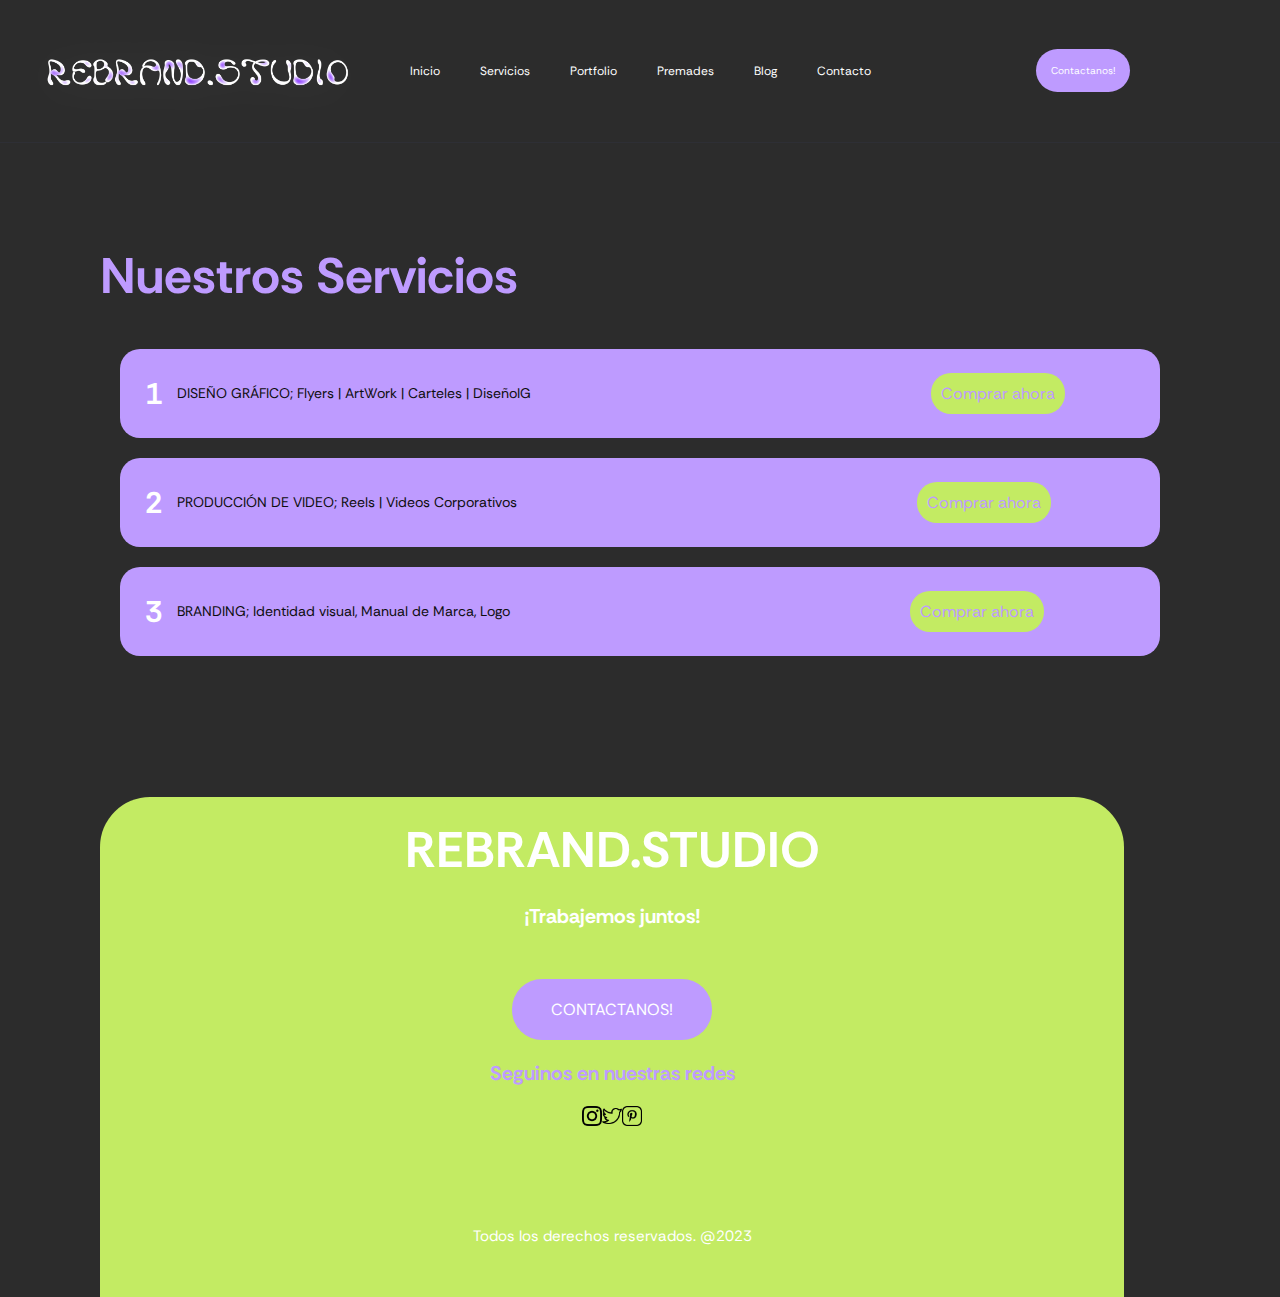
<file: html/servicios.html>
<!DOCTYPE html>
<html lang="en">
<head>
    <meta charset="UTF-8">
    <meta name="viewport" content="width=device-width, initial-scale=1.0">
    <title>PRECIOS | REBRAND.STUDIO</title>
    <link rel="stylesheet" href="/css/style.css">
    <link rel="preconnect" href="https://fonts.googleapis.com">
    <link rel="preconnect" href="https://fonts.gstatic.com" crossorigin>
    <link href="https://fonts.googleapis.com/css2?family=Rethink+Sans:ital,wght@0,400;0,500;0,800;1,400;1,600&display=swap" rel="stylesheet">
</head>
<body>
    <section class="menu">
        <a href="/index.html"><img src="/images/logo.png" alt="logotipo del sitio"></a>
                <nav>
                <ul>
                    <li><a href="../index.html">Inicio</a></li>
                    <li><a href="/html/servicios.html">Servicios</a></li>
                    <li><a href="/html/portfolio.html">Portfolio</a></li>
                    <li><a href="/html/premades.html">Premades</a></li>
                    <li><a href="/html/blog.html">Blog</a></li>
                    <li><a href="/html/contacto.html">Contacto</a></li>
                </ul>
            </nav>
            <a href="#" class="boton-contacto">Contactanos!</a>
        </section>
    <div class="servicios"><h1>Nuestros Servicios</h1>
    <div class="serviciouno">
    <h2>1</h2>
    <p>DISEÑO GRÁFICO; Flyers | ArtWork | Carteles | DiseñoIG</p>
    <a class="botoncontacto3" href="/contacto.html">Comprar ahora</a> 
    </div>
    <div class="serviciodos">
        <h2>2</h2>
        <p>PRODUCCIÓN DE VIDEO; Reels | Videos Corporativos</p>
        <a class="botoncontacto3" href="/contacto.html">Comprar ahora</a> 
    </div>
    <div class="serviciotres">
        <h2>3</h2>
        <p>BRANDING; Identidad visual, Manual de Marca, Logo</p>
        <a class="botoncontacto3" href="/contacto.html">Comprar ahora</a> 
    </div>
</div>
<br>
<footer class="footer"> <!-- Seccion 6 -->

    <h2>REBRAND.STUDIO</h2>
    <h3>¡Trabajemos juntos!</h3>
    <a class="botoncontacto" href="/contacto.html">CONTACTANOS!</a>
    <h4>Seguinos en nuestras redes</h4>
    <div class="iconosrrss">
    <img src="/images/instagram.png" alt="RRSS"/>
    <img src="/images/twitter.png" alt="RRSS"/>
    <img src="/images/pinterest.png" alt="RRSS"/>
    </div>
    <p>Todos los derechos reservados. @2023</p>


</footer>
</body>
</html>
</file>
<file: css/style.css>
* {
  margin: 0px;
  padding: 0px;
  box-sizing: border-box;
}

body {
  background-color: #2C2C2C;
  font-family: "Rethink Sans", sans-serif;
  color: #fff;
}

.header {
  width: 100%;
  display: flex;
  justify-content: center;
}

.menu {
  padding: 15px;
  border-bottom: 1px solid #2E2F35;
  display: grid;
  grid-template-columns: repeat(3, 1fr);
  grid-template-areas: "img nav boton";
  align-content: center;
  align-items: center;
  justify-items: center;
}
.menu img {
  width: 20rem;
  grid-area: img;
}
.menu nav ul {
  list-style-type: none;
  display: flex;
  margin: 10px;
  font-family: "Rethink Sans", sans-serif;
  font-size: 12px;
}
.menu li {
  margin: 10px;
}
.menu li a {
  color: white;
  text-decoration: none;
  margin: 10px;
}
.menu li a:hover {
  color: #be9bff;
  text-decoration: none;
  margin: 10px;
  transition: 0.2s;
}

.boton-contacto {
  background-color: #be9bff;
  padding: 15px;
  border-radius: 30px;
  grid-area: boton;
  font-family: "Rethink Sans", sans-serif;
  font-size: 10px;
  color: #fff;
}
.boton-contacto:hover {
  color: #000;
  background-image: linear-gradient(135deg, #ffd1ff 0, #f4bfff 16.67%, #dbadff 33.33%, #bd9bff 50%, #998bfb 66.67%, #6c7df8 83.33%, #1873f5 100%);
  transition: 1s;
  -webkit-box-shadow: 0px 0px 30px -6px rgba(255, 255, 255, 0.75);
  -moz-box-shadow: 0px 0px 30px -6px rgba(255, 255, 255, 0.75);
  box-shadow: 0px 0px 30px -6px rgba(255, 255, 255, 0.75);
}

/*SECCION 1*/
.contenedor1 {
  margin: 100px;
  display: grid;
  grid-template-columns: repeat(2, 1fr);
  grid-template-rows: 1fr;
  grid-column-gap: 20px;
  grid-row-gap: 0px;
  align-items: center;
}

.imagen img {
  width: 500px;
  border-radius: 20px;
  -webkit-box-shadow: 16px 15px 19px 5px rgba(106, 0, 255, 0.25);
  -moz-box-shadow: 16px 15px 19px 5px rgba(106, 0, 255, 0.25);
  box-shadow: 16px 15px 19px 5px rgba(106, 0, 255, 0.25);
}

.contenedor1 h1 {
  font-family: "Rethink Sans", sans-serif;
  font-size: 70px;
}
.contenedor1 h4 {
  font-size: 25px;
  font-family: "Rethink Sans", sans-serif;
  margin-bottom: 10px;
}
.contenedor1 p {
  font-family: "Rethink Sans", sans-serif;
  color: #ffffff;
}

a {
  text-decoration: none;
}

.botoncontacto2 {
  padding: 20px;
  background-color: #be9bff;
  border-radius: 50px;
  font-family: "Rethink Sans", sans-serif;
  color: #fff;
}
.botoncontacto2:hover {
  background-color: #c3eb63;
  -webkit-box-shadow: 0px 0px 30px -6px rgba(255, 255, 255, 0.75);
  -moz-box-shadow: 0px 0px 30px -6px rgba(255, 255, 255, 0.75);
  box-shadow: 0px 0px 30px -6px rgba(255, 255, 255, 0.75);
  transition: 0.5s;
}

/*SECCION 2*/
.contenedor2 {
  margin: 100px;
}
.contenedor2 h2 {
  text-align: center;
  font-size: 100px;
}
.contenedor2 p {
  text-align: center;
  color: #ffffff;
}

.boxespadre {
  padding: 20px;
  margin-top: 3%;
  display: flex;
  justify-content: center;
}

.box1 {
  margin: 15px 50px;
  padding: 20px;
  width: 350px;
  font-size: 20px;
  font-family: "Rethink Sans", sans-serif;
  background-color: #be9bff;
  border-radius: 19px;
  align-items: center;
  -webkit-box-shadow: inset 0px 0px 72px -43px rgba(0, 0, 0, 0.64);
  -moz-box-shadow: inset 0px 0px 72px -43px rgba(0, 0, 0, 0.64);
  box-shadow: inset 0px 0px 72px -43px rgba(0, 0, 0, 0.64);
}
.box1:hover {
  transition: 0.5s;
  -webkit-box-shadow: inset 0px 0px 72px 9px rgba(0, 0, 0, 0.69);
  -moz-box-shadow: inset 0px 0px 72px 9px rgba(0, 0, 0, 0.69);
  box-shadow: inset 0px 0px 72px 9px rgba(0, 0, 0, 0.69);
}
.box1 h4 {
  padding: 15px;
  text-align: left;
  margin: auto;
  color: #c3eb63;
}
.box1 p {
  font-family: "Rethink Sans", sans-serif;
  color: #ffffff;
  margin: 5px;
  text-align: left;
  font-size: 15px;
}

.box2 {
  margin: 15px 50px;
  padding: 20px;
  width: 350px;
  height: 200px;
  font-size: 20px;
  background-color: #be9bff;
  font-family: "Rethink Sans", sans-serif;
  border-radius: 19px;
  -webkit-box-shadow: inset 0px 0px 72px -43px rgba(0, 0, 0, 0.64);
  -moz-box-shadow: inset 0px 0px 72px -43px rgba(0, 0, 0, 0.64);
  box-shadow: inset 0px 0px 72px -43px rgba(0, 0, 0, 0.64);
}
.box2:hover {
  transition: 0.5s;
  -webkit-box-shadow: inset 0px 0px 72px 9px rgba(0, 0, 0, 0.69);
  -moz-box-shadow: inset 0px 0px 72px 9px rgba(0, 0, 0, 0.69);
  box-shadow: inset 0px 0px 72px 9px rgba(0, 0, 0, 0.69);
}
.box2 h4 {
  color: #c3eb63;
  padding: 15px;
  text-align: left;
  margin: auto;
}
.box2 p {
  font-family: "Rethink Sans", sans-serif;
  color: #ffffff;
  margin: 5px;
  text-align: left;
  font-size: 15px;
}

/*SECCION 3*/
.contenedor3 {
  margin: 100px;
}
.contenedor3 h2 {
  font-size: 45px;
  margin-left: 25px;
}

.cajaspadres {
  display: grid;
  grid-template-columns: repeat(2, 1fr);
  grid-template-rows: repeat(2, 1fr);
  grid-column-gap: 4px;
  grid-row-gap: 4px;
}

.uno {
  background-color: #be9bff;
  border-radius: 20px;
  padding: 15px;
  margin-left: 10px;
  display: flex;
  align-items: center;
  -webkit-box-shadow: 0px 0px 72px 9px rgba(0, 0, 0, 0.69);
  -moz-box-shadow: 0px 0px 72px 9px rgba(0, 0, 0, 0.69);
  box-shadow: 0px 0px 72px 9px rgba(0, 0, 0, 0.69);
}

.dos {
  background-color: #c3eb63;
  border-radius: 20px;
  padding: 15px;
  margin-right: 10px;
  display: flex;
  align-items: center;
  -webkit-box-shadow: 0px 0px 72px 9px rgba(0, 0, 0, 0.69);
  -moz-box-shadow: 0px 0px 72px 9px rgba(0, 0, 0, 0.69);
  box-shadow: 0px 0px 72px 9px rgba(0, 0, 0, 0.69);
}

.tres {
  background-color: #c3eb63;
  border-radius: 20px;
  padding: 15px;
  margin-left: 10px;
  display: flex;
  align-items: center;
  -webkit-box-shadow: 0px 0px 72px 9px rgba(0, 0, 0, 0.69);
  -moz-box-shadow: 0px 0px 72px 9px rgba(0, 0, 0, 0.69);
  box-shadow: 0px 0px 72px 9px rgba(0, 0, 0, 0.69);
}

.cuatro {
  background-color: #be9bff;
  border-radius: 20px;
  padding: 15px;
  margin-right: 10px;
  display: flex;
  align-items: center;
  -webkit-box-shadow: 0px 0px 72px 9px rgba(0, 0, 0, 0.69);
  -moz-box-shadow: 0px 0px 72px 9px rgba(0, 0, 0, 0.69);
  box-shadow: 0px 0px 72px 9px rgba(0, 0, 0, 0.69);
}

.cajaspadres h4 {
  font-family: "Rethink Sans", sans-serif;
  font-size: 70px;
  justify-content: center;
  margin-top: 20px;
}
.cajaspadres p {
  color: #ffffff;
  margin-top: 20px;
  margin-left: 15px;
}

.footer {
  margin: 100px 100px 0px 100px;
  padding: 20px;
  background-color: #c3eb63;
  width: 80%;
  height: 500px;
  border-radius: 50px 50px 0px 0px;
  justify-content: center;
}
.footer h2 {
  color: #ffffff;
  font-family: "Rethink Sans", sans-serif;
  font-size: 50px;
  text-align: center;
}
.footer h3 {
  margin: 20px;
  font-family: "Rethink Sans", sans-serif;
  font-size: 20px;
  text-align: center;
  color: #ffffff;
}
.footer h4 {
  color: #ffffff;
  margin: 20px;
  font-family: "Rethink Sans", sans-serif;
  font-size: 20px;
  text-align: center;
  color: #be9bff;
}

.botoncontacto {
  background-color: #be9bff;
  border-radius: 30px;
  padding: 20px;
  display: block;
  width: 200px;
  margin: 0 auto;
  text-align: center;
  font-family: "Rethink Sans", sans-serif;
  color: #fff;
}

.iconosrrss {
  width: 50px;
  height: 20px;
  display: flex;
  margin: 0px auto;
  justify-content: center;
}

.footer p {
  display: flex;
  margin: 100px auto;
  justify-content: center;
  font-family: "Rethink Sans", sans-serif;
  font-size: 15px;
  color: #ffffff;
}

.card {
  margin: 10px;
}

.btn-primary {
  background-color: #be9bff;
  border: none;
}
.btn-primary:hover {
  background-color: #6a36cb;
  border: none;
  color: #fff;
}

.titulo h1 {
  margin: 100px;
  font-family: "Rethink Sans", sans-serif;
  font-size: 30px;
}

.cards {
  display: flex;
  margin: 20px;
  justify-content: center;
  gap: 20px;
}

.card {
  color: #000;
}
.card a {
  color: #c3eb63;
}
.card a:hover {
  color: #000;
  transition: 0.5s;
}

.titulo h1 {
  font-size: 50px;
  margin-bottom: 20px;
  text-align: center;
  margin-top: 20px;
  font-family: "Rethink Sans", Bold, sans-serif;
}

.card-group {
  margin: 50px;
}

.titulopremades h1 {
  margin-left: 100px;
  margin-top: 50px;
  color: #fff;
  font-size: 50px;
  font-family: "Rethink Sans", sans-serif;
}
.titulopremades h2 {
  margin-left: 100px;
  color: #fff;
  font-size: 20px;
  font-family: "Rethink Sans", sans-serif;
}
.titulopremades h3 {
  margin: 0 auto;
  text-align: center;
  color: #fff;
  font-size: 20px;
  font-family: "Rethink Sans", sans-serif;
}

.servicios {
  margin: 100px;
  margin-bottom: 5px;
}
.servicios h1 {
  font-family: "Rethink Sans", sans-serif;
  font-size: 50px;
  margin-bottom: 20px;
  display: flex;
}
.servicios h2 {
  font-family: "Rethink Sans", sans-serif;
  font-size: 30px;
  margin: 15px;
}
.servicios .p {
  font-family: "Rethink Sans", sans-serif;
}

.serviciouno, .serviciodos, .serviciotres {
  font-family: "Rethink Sans", sans-serif;
  background-color: #be9bff;
  border-radius: 20px;
  margin: 20px;
  padding: 10px;
  display: flex;
  align-items: center;
}
.serviciouno .p, .serviciodos .p, .serviciotres .p {
  font-family: "Rethink Sans", sans-serif;
}

.botoncontacto3 {
  background-color: #c3eb63;
  border-radius: 20px;
  margin-left: 400px;
  padding: 10px;
  font-family: "Rethink Sans", sans-serif;
  color: #be9bff;
}
.botoncontacto3:hover {
  background-color: #ffffff;
  color: #c3eb63;
  -webkit-box-shadow: 0px 0px 30px -6px rgba(255, 255, 255, 0.75);
  -moz-box-shadow: 0px 0px 30px -6px rgba(255, 255, 255, 0.75);
  box-shadow: 0px 0px 30px -6px rgba(255, 255, 255, 0.75);
  transition: 0.5s;
}

.contact_form {
  width: 460px;
  height: auto;
  margin: 80px auto;
  border-radius: 10px;
  padding-top: 30px;
  padding-bottom: 20px;
  background-color: #fbfbfb;
  padding-left: 30px;
}

input {
  background-color: #fbfbfb;
  width: 408px;
  height: 40px;
  border-radius: 5px;
  border-style: solid;
  border-width: 1px;
  border-color: #be9bff;
  margin-top: 10px;
  padding-left: 10px;
  margin-bottom: 20px;
}

textarea {
  background-color: #fbfbfb;
  width: 405px;
  height: 150px;
  border-radius: 5px;
  border-style: solid;
  border-width: 1px;
  border-color: #be9bff;
  margin-top: 10px;
  padding-left: 10px;
  margin-bottom: 20px;
  padding-top: 15px;
}

label {
  display: block;
  float: center;
}

button {
  height: 45px;
  padding-left: 5px;
  padding-right: 5px;
  margin-bottom: 20px;
  margin-top: 10px;
  text-transform: uppercase;
  background-color: #be9bff;
  border-color: #be9bff;
  border-style: solid;
  border-radius: 10px;
  width: 420px;
  cursor: pointer;
}
button p {
  color: #fff;
}

span {
  color: #97d848;
}

.aviso {
  font-size: 13px;
  color: #0e0e0e;
}

h1 {
  font-size: 39px;
  text-align: letf;
  padding-bottom: 20px;
  color: #be9bff;
}

h3 {
  font-size: 16px;
  padding-bottom: 30px;
  color: #0e0e0e;
}

p {
  font-size: 14px;
  color: #0e0e0e;
}

::-webkit-input-placeholder, ::-webkit-textarea-placeholder {
  color: #a8a8a8;
}

.formulario input:focus, .formulario textarea:focus {
  outline: 0;
  border: 1px solid #97d848;
}

/*# sourceMappingURL=style.css.map */
</file>
